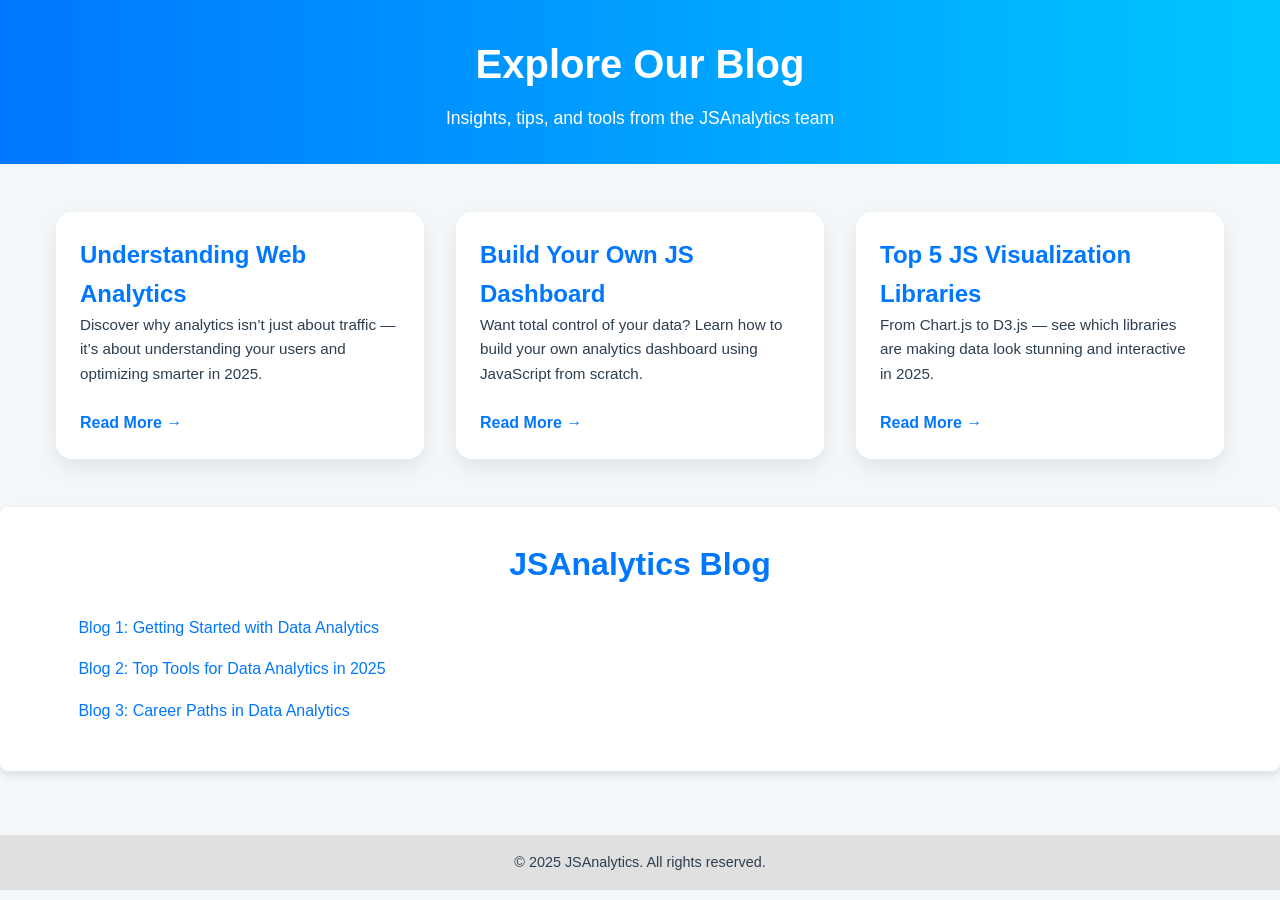
<file: blog.html>
<!DOCTYPE html>
<html lang="en">
<head>
  <meta charset="UTF-8" />
  <meta name="viewport" content="width=device-width, initial-scale=1.0"/>
  <title>JSAnalytics Blog</title>
  <link rel="stylesheet" href="style.css"/>
  <link rel="preconnect" href="https://fonts.googleapis.com">
  <link rel="preconnect" href="https://fonts.gstatic.com" crossorigin>
  <link href="https://fonts.googleapis.com/css2?family=Montserrat:wght@400;700&display=swap" rel="stylesheet">
  <style>
    body {
      font-family: "Segoe UI", sans-serif;
      margin: 0;
      background-color: #f4f7fa;
      color: #2c3e50;
    }

    header {
      background: linear-gradient(to right, #0077ff, #00c6ff);
      padding: 2rem 1rem;
      text-align: center;
      color: white;
    }

    header h1 {
      margin: 0;
      font-size: 2.5rem;
    }

    .blog-grid {
      display: grid;
      grid-template-columns: repeat(auto-fit, minmax(280px, 1fr));
      gap: 2rem;
      max-width: 1200px;
      margin: 3rem auto;
      padding: 0 1rem;
    }

    .card {
      background: white;
      border-radius: 16px;
      box-shadow: 0 8px 20px rgba(0, 0, 0, 0.08);
      transition: transform 0.2s ease, box-shadow 0.2s ease;
      padding: 1.5rem;
      display: flex;
      flex-direction: column;
      justify-content: space-between;
    }

    .card:hover {
      transform: translateY(-6px);
      box-shadow: 0 12px 25px rgba(0, 0, 0, 0.15);
    }

    .card h2 {
      color: #0077ff;
      margin-top: 0;
    }

    .card p {
      flex: 1;
      font-size: 0.95rem;
      margin-bottom: 1.5rem;
    }

    .card a {
      text-decoration: none;
      color: #0077ff;
      font-weight: bold;
    }

    .card a:hover {
      text-decoration: underline;
    }

    footer {
      background: #e0e0e0;
      padding: 1rem;
      text-align: center;
      font-size: 0.9rem;
      margin-top: 4rem;
    }

    .section {
      padding: 2rem 1rem;
      background-color: #fff;
      margin: 2rem 0;
      border-radius: 8px;
      box-shadow: 0 4px 8px rgba(0, 0, 0, 0.1);
    }

    .section h2 {
      text-align: center;
      color: #0077ff;
      margin-bottom: 1.5rem;
    }

    .section ul {
      list-style-type: none;
      padding: 0;
    }

    .section li {
      margin: 1rem 0;
    }

    .section a {
      text-decoration: none;
      color: #0077ff;
      font-weight: 500;
    }

    .section a:hover {
      text-decoration: underline;
    }
  </style>
</head>
<body>
  <header>
    <h1>Explore Our Blog</h1>
    <p style="font-size: 1.1rem; margin-top: 0.5rem;">Insights, tips, and tools from the JSAnalytics team</p>
  </header>

  <main class="blog-grid">
    <div class="card">
      <h2>Understanding Web Analytics</h2>
      <p>Discover why analytics isn’t just about traffic — it’s about understanding your users and optimizing smarter in 2025.</p>
      <a href="blog1.html">Read More →</a>
    </div>

    <div class="card">
      <h2>Build Your Own JS Dashboard</h2>
      <p>Want total control of your data? Learn how to build your own analytics dashboard using JavaScript from scratch.</p>
      <a href="blog2.html">Read More →</a>
    </div>

    <div class="card">
      <h2>Top 5 JS Visualization Libraries</h2>
      <p>From Chart.js to D3.js — see which libraries are making data look stunning and interactive in 2025.</p>
      <a href="blog3.html">Read More →</a>
    </div>
  </main>

  <section class="section">
    <div class="container">
      <h2>JSAnalytics Blog</h2>
      <ul>
        <li><a href="blog1.html">Blog 1: Getting Started with Data Analytics</a></li>
        <li><a href="blog2.html">Blog 2: Top Tools for Data Analytics in 2025</a></li>
        <li><a href="blog3.html">Blog 3: Career Paths in Data Analytics</a></li>
      </ul>
    </div>
  </section>

  <footer>
    &copy; 2025 JSAnalytics. All rights reserved.
  </footer>
</body>
</html>
</file>
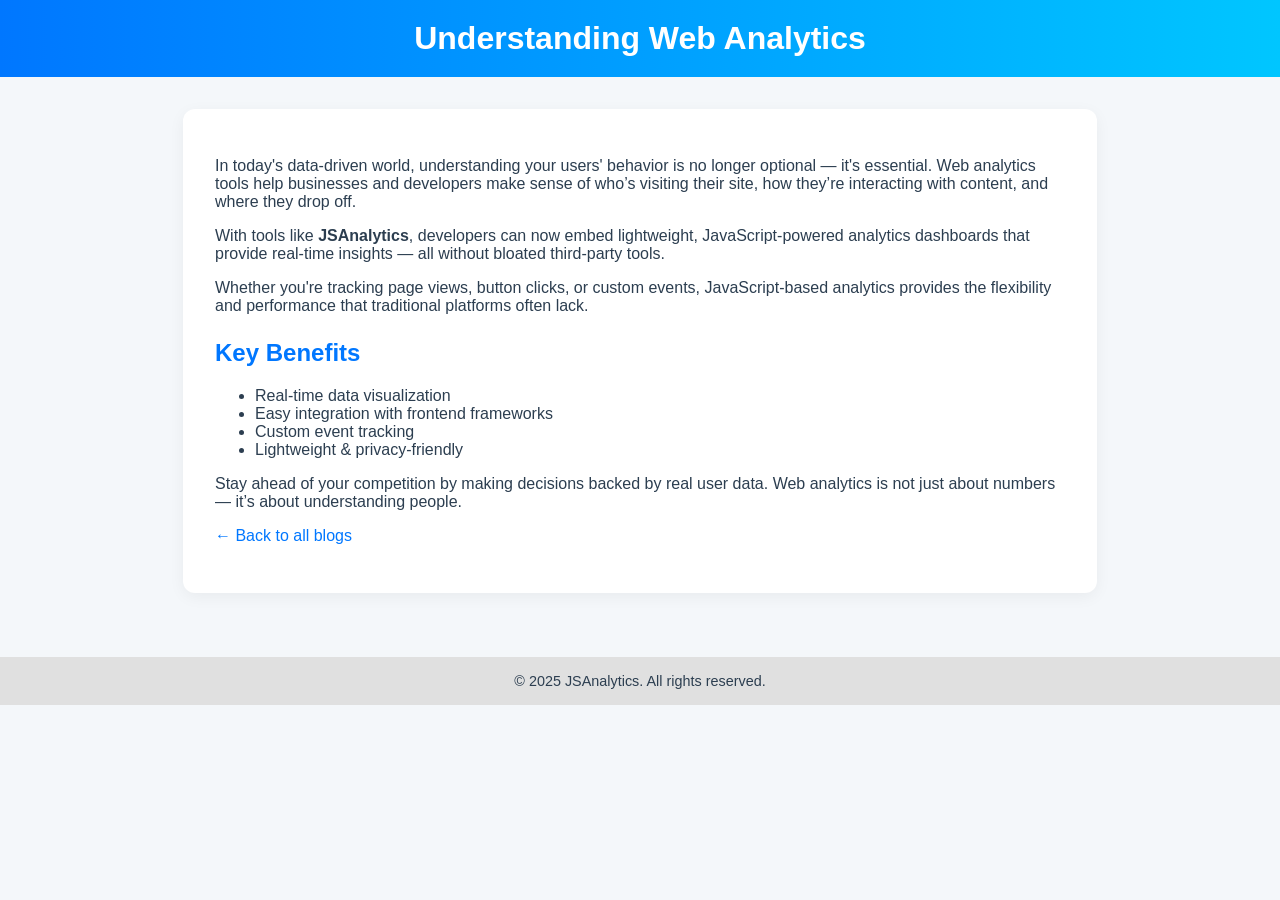
<file: blog1.html>
<!DOCTYPE html>
<html lang="en">
<head>
  <meta charset="UTF-8" />
  <meta name="viewport" content="width=device-width, initial-scale=1" />
  <title>Understanding Web Analytics</title>
  <style>
    body {
      font-family: "Segoe UI", sans-serif;
      background-color: #f4f7fa;
      color: #2c3e50;
      margin: 0;
    }

    header {
      background: linear-gradient(to right, #0077ff, #00c6ff);
      padding: 20px 0;
      text-align: center;
      color: white;
    }

    header h1 {
      margin: 0;
    }

    .container {
      max-width: 850px;
      margin: 2rem auto;
      padding: 2rem;
      background: white;
      border-radius: 12px;
      box-shadow: 0 4px 16px rgba(0, 0, 0, 0.05);
    }

    h2 {
      margin-top: 1.5rem;
      color: #0077ff;
    }

    footer {
      text-align: center;
      padding: 1rem;
      background: #e0e0e0;
      font-size: 0.9rem;
      margin-top: 4rem;
    }

    a {
      color: #0077ff;
      text-decoration: none;
    }

    a:hover {
      text-decoration: underline;
    }
  </style>
</head>
<body>

  <header>
    <h1>Understanding Web Analytics</h1>
  </header>

  <div class="container">
    <p>In today's data-driven world, understanding your users' behavior is no longer optional — it's essential. Web analytics tools help businesses and developers make sense of who’s visiting their site, how they’re interacting with content, and where they drop off.</p>

    <p>With tools like <strong>JSAnalytics</strong>, developers can now embed lightweight, JavaScript-powered analytics dashboards that provide real-time insights — all without bloated third-party tools.</p>

    <p>Whether you're tracking page views, button clicks, or custom events, JavaScript-based analytics provides the flexibility and performance that traditional platforms often lack.</p>

    <h2>Key Benefits</h2>
    <ul>
      <li>Real-time data visualization</li>
      <li>Easy integration with frontend frameworks</li>
      <li>Custom event tracking</li>
      <li>Lightweight & privacy-friendly</li>
    </ul>

    <p>Stay ahead of your competition by making decisions backed by real user data. Web analytics is not just about numbers — it’s about understanding people.</p>

    <p><a href="blog.html">← Back to all blogs</a></p>
  </div>

  <footer>
    &copy; 2025 JSAnalytics. All rights reserved.
  </footer>

</body>
</html>
</file>
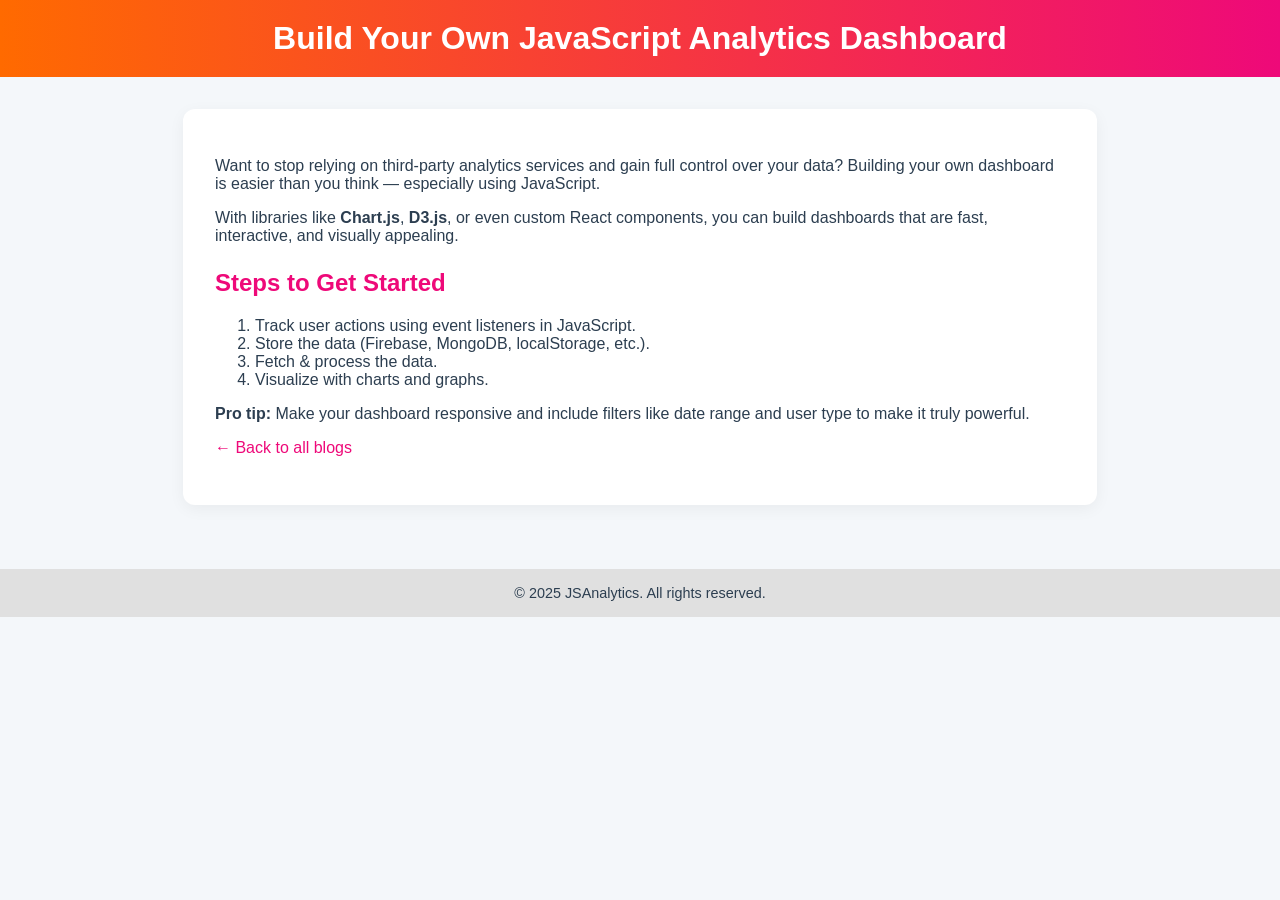
<file: blog2.html>
<!DOCTYPE html>
<html lang="en">
<head>
  <meta charset="UTF-8" />
  <meta name="viewport" content="width=device-width, initial-scale=1" />
  <title>Build Your Own JS Dashboard</title>
  <style>
    body {
      font-family: "Segoe UI", sans-serif;
      background-color: #f4f7fa;
      color: #2c3e50;
      margin: 0;
    }

    header {
      background: linear-gradient(to right, #ff6a00, #ee0979);
      padding: 20px 0;
      text-align: center;
      color: white;
    }

    header h1 {
      margin: 0;
    }

    .container {
      max-width: 850px;
      margin: 2rem auto;
      padding: 2rem;
      background: white;
      border-radius: 12px;
      box-shadow: 0 4px 16px rgba(0, 0, 0, 0.05);
    }

    h2 {
      margin-top: 1.5rem;
      color: #ee0979;
    }

    footer {
      text-align: center;
      padding: 1rem;
      background: #e0e0e0;
      font-size: 0.9rem;
      margin-top: 4rem;
    }

    a {
      color: #ee0979;
      text-decoration: none;
    }

    a:hover {
      text-decoration: underline;
    }
  </style>
</head>
<body>

  <header>
    <h1>Build Your Own JavaScript Analytics Dashboard</h1>
  </header>

  <div class="container">
    <p>Want to stop relying on third-party analytics services and gain full control over your data? Building your own dashboard is easier than you think — especially using JavaScript.</p>

    <p>With libraries like <strong>Chart.js</strong>, <strong>D3.js</strong>, or even custom React components, you can build dashboards that are fast, interactive, and visually appealing.</p>

    <h2>Steps to Get Started</h2>
    <ol>
      <li>Track user actions using event listeners in JavaScript.</li>
      <li>Store the data (Firebase, MongoDB, localStorage, etc.).</li>
      <li>Fetch & process the data.</li>
      <li>Visualize with charts and graphs.</li>
    </ol>

    <p><strong>Pro tip:</strong> Make your dashboard responsive and include filters like date range and user type to make it truly powerful.</p>

    <p><a href="blog.html">← Back to all blogs</a></p>
  </div>

  <footer>
    &copy; 2025 JSAnalytics. All rights reserved.
  </footer>

</body>
</html>
</file>
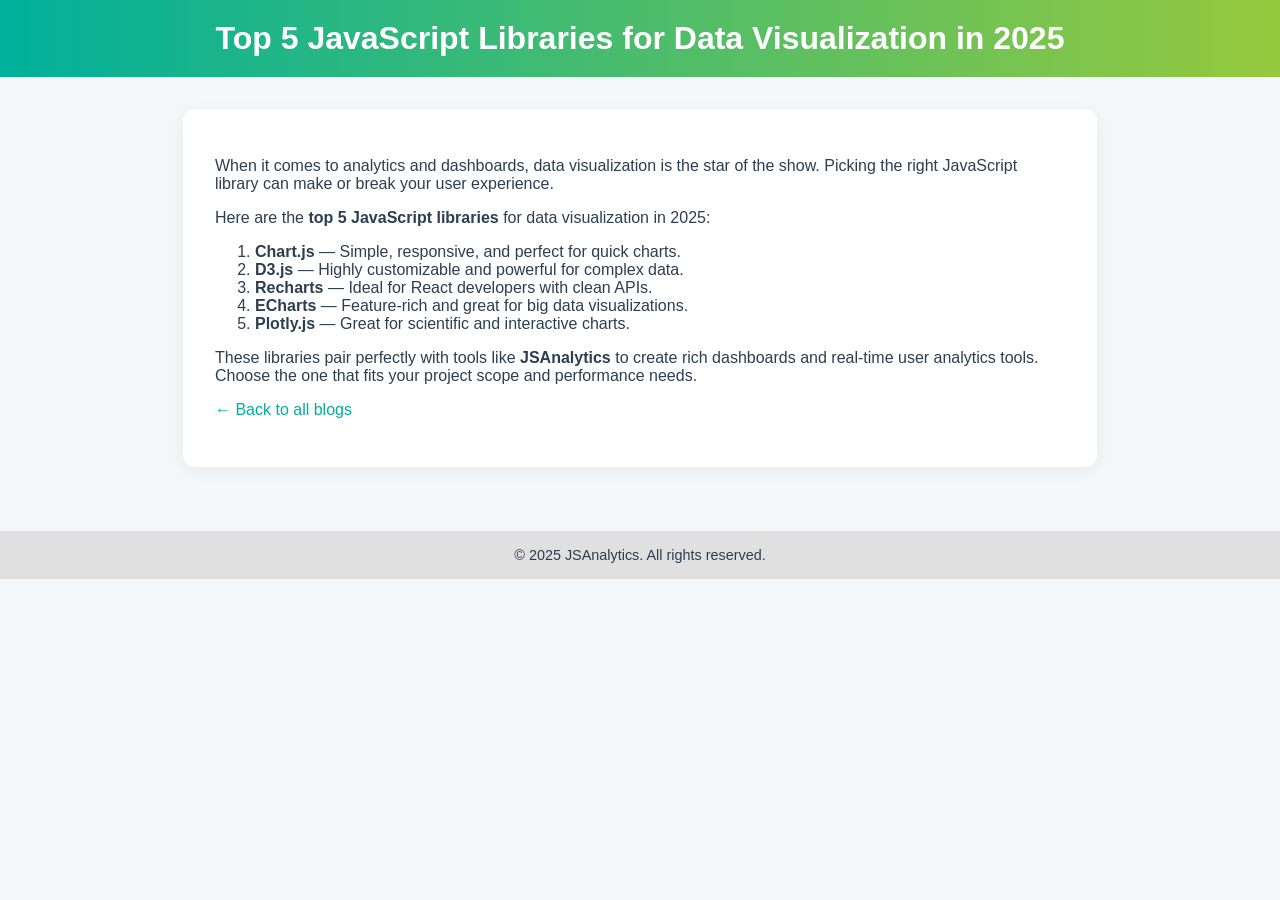
<file: blog3.html>
<!DOCTYPE html>
<html lang="en">
<head>
  <meta charset="UTF-8" />
  <meta name="viewport" content="width=device-width, initial-scale=1" />
  <title>Top 5 JS Libraries for Visualization</title>
  <style>
    body {
      font-family: "Segoe UI", sans-serif;
      background-color: #f4f7fa;
      color: #2c3e50;
      margin: 0;
    }

    header {
      background: linear-gradient(to right, #00b09b, #96c93d);
      padding: 20px 0;
      text-align: center;
      color: white;
    }

    header h1 {
      margin: 0;
    }

    .container {
      max-width: 850px;
      margin: 2rem auto;
      padding: 2rem;
      background: white;
      border-radius: 12px;
      box-shadow: 0 4px 16px rgba(0, 0, 0, 0.05);
    }

    h2 {
      margin-top: 1.5rem;
      color: #00b09b;
    }

    footer {
      text-align: center;
      padding: 1rem;
      background: #e0e0e0;
      font-size: 0.9rem;
      margin-top: 4rem;
    }

    a {
      color: #00b09b;
      text-decoration: none;
    }

    a:hover {
      text-decoration: underline;
    }
  </style>
</head>
<body>

  <header>
    <h1>Top 5 JavaScript Libraries for Data Visualization in 2025</h1>
  </header>

  <div class="container">
    <p>When it comes to analytics and dashboards, data visualization is the star of the show. Picking the right JavaScript library can make or break your user experience.</p>

    <p>Here are the <strong>top 5 JavaScript libraries</strong> for data visualization in 2025:</p>

    <ol>
      <li><strong>Chart.js</strong> — Simple, responsive, and perfect for quick charts.</li>
      <li><strong>D3.js</strong> — Highly customizable and powerful for complex data.</li>
      <li><strong>Recharts</strong> — Ideal for React developers with clean APIs.</li>
      <li><strong>ECharts</strong> — Feature-rich and great for big data visualizations.</li>
      <li><strong>Plotly.js</strong> — Great for scientific and interactive charts.</li>
    </ol>

    <p>These libraries pair perfectly with tools like <strong>JSAnalytics</strong> to create rich dashboards and real-time user analytics tools. Choose the one that fits your project scope and performance needs.</p>

    <p><a href="blog.html">← Back to all blogs</a></p>
  </div>

  <footer>
    &copy; 2025 JSAnalytics. All rights reserved.
  </footer>

</body>
</html>
</file>
<file: style.css>
/* Reset and base styles */
* {
  margin: 0;
  padding: 0;
  box-sizing: border-box;
}
body {
  font-family: 'Montserrat', Arial, sans-serif;
  background: #f7f7f7;
  color: #222;
  line-height: 1.6;
}
a {
  color: inherit;
  text-decoration: none;
}
ul {
  list-style: none;
}
.container {
  width: 90%;
  max-width: 1200px;
  margin: 0 auto;
}

/* Header */
.header {
  background: #fff;
  box-shadow: 0 2px 8px rgba(0,0,0,0.04);
  position: sticky;
  top: 0;
  z-index: 100;
}
.nav-container {
  display: flex;
  align-items: center;
  justify-content: space-between;
  padding: 1.2rem 0;
}
.logo img {
  height: 64px;
  max-height: 80px;
  max-width: 220px;
  background: #fff;
  border-radius: 8px;
  box-shadow: 0 2px 8px rgba(0,0,0,0.08);
  padding: 4px 12px;
  object-fit: contain;
}
.nav {
  display: flex;
  gap: 2rem;
}
.nav a {
  font-weight: 600;
  color: #1976d2;
  transition: color 0.2s;
}
.nav a:hover {
  color: #1565c0;
}

/* Hero Section */
.hero {
  background-size: cover;
  background-position: center;
  padding: 5rem 0 3rem 0;
  color: #fff;
  text-align: center;
  position: relative;
}
.hero::after {
  content: "";
  position: absolute;
  inset: 0;
  background: rgba(25, 118, 210, 0.7);
  z-index: 1;
}
.hero-content {
  position: relative;
  z-index: 2;
}
.hero h1 {
  font-size: 2.5rem;
  font-weight: 700;
  margin-bottom: 1rem;
}
.hero p {
  font-size: 1.2rem;
  margin-bottom: 1.5rem;
}
.hero ul {
  margin-bottom: 2rem;
}
.hero li {
  font-size: 1.1rem;
  margin-bottom: 0.5rem;
}
.btn-primary {
  display: inline-block;
  background: #1976d2;
  color: #fff;
  padding: 0.8rem 2rem;
  border-radius: 30px;
  font-weight: 700;
  font-size: 1rem;
  transition: background 0.2s;
  border: none;
  cursor: pointer;
}
.btn-primary:hover {
  background: #1565c0;
}

/* Section Styles */
.section {
  padding: 3rem 0;
  background: #fff;
  margin-bottom: 2rem;
  border-radius: 12px;
  box-shadow: 0 2px 8px rgba(0,0,0,0.03);
}
.section h2 {
  text-align: center;
  color: #1976d2;
  margin-bottom: 2rem;
  font-size: 2rem;
  font-weight: 700;
}

/* Benefits */
.benefits-list {
  display: flex;
  flex-wrap: wrap;
  gap: 2rem;
  justify-content: center;
}
.benefit {
  flex: 1 1 220px;
  background: #f0f7ff;
  border: 1px solid #e3f2fd;
  border-radius: 10px;
  padding: 1.5rem;
  min-width: 220px;
  max-width: 300px;
  text-align: center;
}
.benefit h3 {
  color: #1976d2;
  margin-bottom: 0.7rem;
  font-size: 1.1rem;
}

/* Syllabus Tabs */
.syllabus-section {
  background: #f7f7f7;
  box-shadow: none;
}
.syllabus-tabs {
  display: flex;
  justify-content: center;
  gap: 1rem;
  margin-bottom: 2rem;
  flex-wrap: wrap;
}
.tab-btn {
  background: #e3f2fd;
  color: #1976d2;
  border: none;
  padding: 0.7rem 1.5rem;
  border-radius: 20px;
  font-weight: 600;
  cursor: pointer;
  transition: background 0.2s, color 0.2s;
}
.tab-btn.active, .tab-btn:hover {
  background: #1976d2;
  color: #fff;
}
.syllabus-content {
  background: #fff;
  border-radius: 10px;
  padding: 2rem;
  box-shadow: 0 2px 8px rgba(0,0,0,0.03);
}
.tab-content {
  display: none;
}
.tab-content.active {
  display: block;
}
.tab-content h3 {
  color: #1976d2;
  margin-bottom: 1rem;
}

/* Testimonials */
.testimonials-section {
  background: #f0f7ff;
  box-shadow: none;
}
.testimonials-list {
  display: flex;
  flex-wrap: wrap;
  gap: 2rem;
  justify-content: center;
}
blockquote {
  background: #fff;
  border-left: 5px solid #1976d2;
  padding: 1.2rem 1.5rem;
  border-radius: 8px;
  max-width: 350px;
  font-style: italic;
  color: #333;
  position: relative;
}
blockquote footer {
  margin-top: 1rem;
  font-size: 0.95rem;
  color: #1976d2;
  font-weight: 600;
}

/* Contact */
.contact-section {
  background: #fff;
  box-shadow: 0 2px 8px rgba(0,0,0,0.03);
}
.contact-form {
  display: flex;
  flex-direction: column;
  gap: 1rem;
  max-width: 400px;
  margin: 2rem auto 0 auto;
}
.contact-form input {
  padding: 0.8rem;
  border: 1px solid #e3f2fd;
  border-radius: 6px;
  font-size: 1rem;
}
.contact-form button {
  margin-top: 0.5rem;
}

/* Fixed WhatsApp/Call Buttons */
.fixed-tools {
  position: fixed;
  bottom: 30px;
  right: 30px;
  display: flex;
  flex-direction: column;
  gap: 1rem;
  z-index: 200;
}
.fixed-btn {
  display: flex;
  align-items: center;
  justify-content: center;
  width: 48px;
  height: 48px;
  border-radius: 50%;
  font-size: 1.5rem;
  color: #fff;
  background: #1976d2;
  box-shadow: 0 2px 8px rgba(0,0,0,0.08);
  transition: background 0.2s, opacity 0.2s;
  text-align: center;
  padding: 0;
  margin: 0;
}
.fixed-btn svg {
  width: 22px;
  height: 22px;
  display: block;
}
.fixed-btn.call {
  background: #1565c0;
}
.fixed-btn:hover {
  opacity: 0.9;
}
.fixed-btn.facebook {
  background: #1877f3;
  color: #fff;
}
.fixed-btn.facebook:hover, .fixed-btn.facebook:focus {
  background: #145db2;
  color: #fff;
  opacity: 1;
}
.fixed-btn.instagram {
  background: linear-gradient(135deg, #fd5d47 0%, #fcb045 40%, #fd1d1d 60%, #833ab4 100%);
  color: #fff;
}
.fixed-btn.instagram:hover, .fixed-btn.instagram:focus {
  background: linear-gradient(135deg, #e1306c 0%, #c13584 100%);
  color: #fff;
  opacity: 1;
}

/* Back to Top Arrow Button */
.back-to-top {
  display: none;
  position: fixed;
  bottom: 40px;
  right: 40px;
  z-index: 300;
  background: #1976d2;
  color: #fff;
  border: none;
  border-radius: 50%;
  width: 48px;
  height: 48px;
  font-size: 2rem;
  box-shadow: 0 2px 8px rgba(0,0,0,0.15);
  cursor: pointer;
  transition: background 0.2s, opacity 0.2s;
  opacity: 0.85;
}
.back-to-top:hover, .back-to-top:focus {
  background: #1565c0;
  opacity: 1;
}

/* Responsive */
@media (max-width: 900px) {
  .benefits-list, .testimonials-list {
    flex-direction: column;
    align-items: center;
  }
  .nav {
    gap: 1rem;
  }
}
@media (max-width: 768px) {
  .nav-container {
    flex-direction: column;
    align-items: flex-start;
    padding: 0.8rem 0;
  }
  .nav {
    flex-direction: column;
    width: 100%;
    gap: 0.5rem;
    margin-top: 0.5rem;
    display: none;
  }
  .nav.active {
    display: flex;
  }
  .hamburger {
    display: block;
    cursor: pointer;
    width: 32px;
    height: 32px;
    position: absolute;
    top: 1.2rem;
    right: 1.2rem;
    z-index: 101;
  }
  .hamburger span {
    display: block;
    height: 4px;
    width: 100%;
    background: #1976d2;
    margin: 6px 0;
    border-radius: 2px;
    transition: 0.3s;
  }
  .logo img {
    height: 48px;
    max-width: 150px;
    padding: 2px 6px;
  }
  .hero h1 {
    font-size: 1.3rem;
  }
  .section h2 {
    font-size: 1.3rem;
  }
  .syllabus-content {
    padding: 0.7rem;
  }
  .benefit {
    min-width: 160px;
    max-width: 100%;
    padding: 1rem;
  }
  .tab-btn {
    padding: 0.5rem 1rem;
    font-size: 0.95rem;
  }
  .testimonials-list {
    gap: 1rem;
  }
  .fixed-tools {
    right: 8px;
    bottom: 8px;
  }
  .fixed-btn {
    padding: 0.7rem 1.1rem;
    font-size: 0.95rem;
  }
  .contact-form {
    max-width: 98vw;
    padding: 0 0.5rem;
  }
}
@media (max-width: 600px) {
  .container {
    width: 98%;
    padding: 0 0.5rem;
  }
  .hero h1 {
    font-size: 1.1rem;
  }
  .hero p, .hero li {
    font-size: 0.98rem;
  }
  .section {
    padding: 1.2rem 0.2rem;
  }
  .syllabus-content {
    padding: 0.5rem;
  }
  .fixed-tools {
    right: 4px;
    bottom: 4px;
  }
  .fixed-btn {
    width: 40px;
    height: 40px;
    font-size: 1.2rem;
  }
  .fixed-btn svg {
    width: 18px;
    height: 18px;
  }
  .contact-form input, .contact-form button {
    font-size: 0.95rem;
    padding: 0.7rem;
  }
  .back-to-top {
    width: 40px;
    height: 40px;
    font-size: 1.5rem;
    bottom: 16px;
    right: 16px;
  }
}
@media (max-width: 480px) {
  .container {
    width: 100%;
    padding: 0 0.1rem;
  }
  .hero {
    padding: 2rem 0 1rem 0;
  }
  .hero h1 {
    font-size: 1rem;
  }
  .section h2 {
    font-size: 1.1rem;
  }
  .benefit {
    padding: 0.7rem;
    font-size: 0.95rem;
  }
  .tab-btn {
    padding: 0.4rem 0.7rem;
    font-size: 0.9rem;
  }
  .fixed-btn {
    padding: 0.5rem 0.7rem;
    font-size: 0.85rem;
  }
  .logo img {
    height: 38px;
    max-width: 110px;
    padding: 1px 3px;
  }
}
/* Hamburger hidden by default, shown on mobile */
.hamburger {
  display: none;
  background: none;
  border: none;
}
</file>
